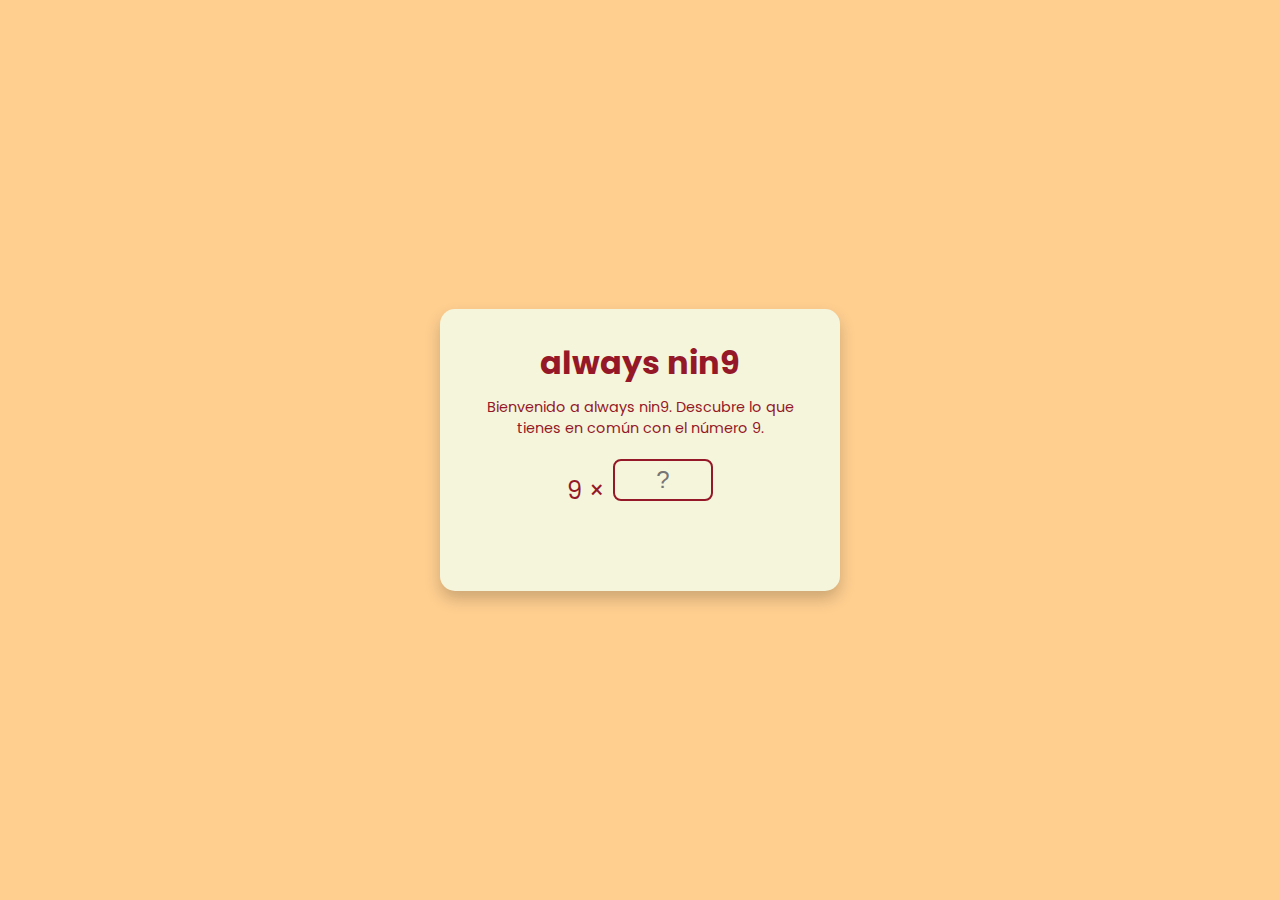
<file: scratch_1.html>
<!DOCTYPE html>
<html lang="es">
<head>
  <meta charset="UTF-8">
  <meta name="viewport" content="width=device-width, initial-scale=1.0">
  <title>always nin9</title>
  <link rel="preconnect" href="https://fonts.googleapis.com">
  <link rel="preconnect" href="https://fonts.gstatic.com" crossorigin>
  <link href="https://fonts.googleapis.com/css2?family=Poppins:wght@400;600;700&display=swap" rel="stylesheet">
  <style>
    * { margin: 0; padding: 0; box-sizing: border-box; }
    body {
      font-family: 'Poppins', sans-serif;
      background-color: #FFCF90;
      height: 100vh;
      display: flex;
      justify-content: center;
      align-items: center;
      overflow: hidden; /* Mantener para evitar barras de scroll */
    }
    .calculator-popup {
      background-color: #f5f5dc; /* Beige claro */
      border-radius: 15px;
      padding: 30px;
      max-width: 400px;
      width: 90%;
      box-shadow: 0 8px 16px rgba(0, 0, 0, 0.2);
      text-align: center;
    }
    h1, p, label { color: #941827; /* Granate */ }
    h1 { margin-bottom: 10px; }
    p { margin-bottom: 20px; font-size: 0.9rem; }
    label { margin-right: 5px; font-size: 1.5rem; vertical-align: middle; }
    input {
      border: 2px solid #941827;
      border-radius: 8px;
      font-size: 1.5rem;
      padding: 5px;
      width: 100px;
      text-align: center;
      background-color: #f5f5dc;
      color: #941827;
      vertical-align: middle;
      margin-bottom: 20px; /* Añadir espacio debajo */
    }
    /* Para navegadores que soportan ocultar flechas en input number */
    input[type=number]::-webkit-inner-spin-button,
    input[type=number]::-webkit-outer-spin-button {
      -webkit-appearance: none;
      margin: 0;
    }
    input[type=number] {
      -moz-appearance: textfield; /* Firefox */
    }

    input:disabled {
      background-color: #ddd;
      color: #777;
      cursor: not-allowed;
    }
    #resetButton {
      margin-top: 20px;
      padding: 10px 20px;
      border: none;
      background: #941827;
      color: white;
      font-size: 1.1rem;
      border-radius: 8px;
      cursor: pointer;
      display: none; /* Oculto inicialmente */
      margin-left: auto;
      margin-right: auto;
      width: fit-content;
    }
    #resetButton:hover {
        background: #b82033; /* Un poco más claro al pasar el ratón */
    }
    .steps > div {
      margin-bottom: 10px; /* Espacio entre pasos/respuesta */
      line-height: 1.4; /* Mejorar legibilidad */
      color: #333; /* Color de texto más oscuro para pasos/respuesta */
    }
    #ai-response {
        min-height: 40px; /* Espacio reservado para la respuesta */
        font-style: italic;
    }
     #ai-response > div { /* Estilo para el mensaje de carga/respuesta */
        color: #333;
    }

  </style>
</head>
<body>
  <div class="calculator-popup">
    <h1>always nin9</h1>
    <p>Bienvenido a always nin9. Descubre lo que tienes en común con el número 9.</p>
    <div>
      <label for="multiplier">9 ×</label>
      <input type="number" id="multiplier" placeholder="?" min="1" max="999999"/>
    </div>
    <div id="steps" class="steps"></div>
    <div id="ai-response" class="steps"></div>
    <button id="resetButton">Reset</button>
  </div>

  <script>
    // --- Referencias a Elementos del DOM ---
    const multiplierInput = document.getElementById("multiplier");
    const stepsDiv = document.getElementById("steps");
    const aiResponseDiv = document.getElementById("ai-response");
    const resetButton = document.getElementById("resetButton");

    // --- Mensajes de Fallback (si falla la llamada al backend/IA) ---
    const brandEssenceMessages = [
      "Recuerda la lección de la pizarra: no importa cuánto se compliquen las cosas, tu esencia siempre vuelve.",
      "Como el 9, tu 'número' interior te define. Vuelve a él para encontrar tu camino.",
      "La vida te presenta desafíos, pero tu esencia, tu '9', permanece inalterable.",
      "¿Sientes que has perdido el rumbo? Busca en tu interior, tu '9' personal te guiará de vuelta.",
      "Tu esencia es única, como la magia del 9. Siempre puedes reconectar con ella.",
      "always nin9 te recuerda: la esencia nunca desaparece. Vuelve a tu '9' para encontrar tu fuerza.",
      "Deja que la historia del 9 te inspire. Cuando todo se complique, vuelve a la simpleza de tu ser.",
      "Tu '9' es tu autenticidad. En un mundo complejo, recuerda quién eres realmente.",
      "Como nos enseñaron, tu esencia es un patrón perfecto. Síguelo para encontrar tu verdad.",
      "Permítete 'volver a la pizarra' de tu vida. Tu esencia, tu '9', siempre estará ahí para guiarte."
    ];

    // --- Estado y Configuración ---
    let calculationInProgress = false;
    const stepTypingDuration = 800;
    const responseTypingDuration = 1500;
    const typingSpeed = 25;
    const postTypingDelay = 300;
    const backendApiUrl = 'https://alwaysnin9calculator.azurewebsites.net/api/generate-message';
    const debounceDelay = 500;
    const resetShowDelay = 2000; // Delay antes de mostrar botón reset tras respuesta (ajustado en finally)

    // --- Funciones Principales ---

    function validateInput(value) {
      const num = Number(value);
      return Number.isInteger(num) && num > 0 && num < 1000000;
    }

    function calculate() {
      if (calculationInProgress) return;

      const multiplier = parseInt(multiplierInput.value, 10);
      stepsDiv.innerHTML = "";
      aiResponseDiv.innerHTML = "";

      if (!validateInput(multiplier)) {
        stepsDiv.innerHTML = `<div>⚠️ Por favor, introduce un número válido (1 - 999999).</div>`;
        resetButton.style.display = "none";
        calculationInProgress = false;
        multiplierInput.disabled = false;
        return;
      }

      calculationInProgress = true;
      multiplierInput.disabled = true;
      resetButton.style.display = "none";

      const product = 9 * multiplier;
      showStep(`9 × ${multiplier} = ${product}`, () => {
        sumDigits(product);
      });
    }

    function showStep(text, callback) {
      const stepElement = document.createElement("div");
      stepsDiv.appendChild(stepElement);
      typeWriterEffect(stepElement, text, stepTypingDuration, callback);
    }

    function sumDigits(number) {
      let sum = number.toString().split('').reduce((a, b) => a + parseInt(b), 0);
      showStep(`${number.toString().split('').join(' + ')} = ${sum}`, () => {
        if (sum > 9) {
          sumDigits(sum);
        } else if (sum === 9) {
          generatePersonalizedIAResponse();
        } else {
          console.error("Suma final inesperada:", sum);
          resetCalculator();
        }
      });
    }

    function typeWriterEffect(element, text, baseDuration, callback) {
      let i = 0;
      element.textContent = "";
      const estimatedInterval = Math.max(typingSpeed, baseDuration / Math.max(1, text.length));

      const intervalId = setInterval(() => {
        if (i < text.length) {
          element.textContent += text.charAt(i);
          i++;
        } else {
          clearInterval(intervalId);
          if (callback) {
            setTimeout(callback, postTypingDelay);
          }
        }
      }, estimatedInterval);
    }

    function showLoading() {
      aiResponseDiv.innerHTML = "";
      const loadingMessage = document.createElement("div");
      loadingMessage.textContent = "⏳ Recordando tu esencia...";
      aiResponseDiv.appendChild(loadingMessage);
    }

    async function generatePersonalizedIAResponse() {
        showLoading();

        try {
            const response = await fetch(backendApiUrl, {
                method: 'POST',
                headers: { 'Content-Type': 'application/json' },
                body: JSON.stringify({})
            });

            // CAMBIO #4: Eliminada la espera artificial ("await new Promise...") de aquí

            if (!response.ok) {
                const errorText = await response.text();
                throw new Error(`Error ${response.status} del backend: ${errorText || response.statusText}`);
            }

            const responseData = await response.json();
            const aiMessage = responseData?.message;

            if (aiMessage) {
                 aiResponseDiv.innerHTML = ""; // Limpiar "Loading..." ANTES de escribir
                 typeWriterEffect(aiResponseDiv, aiMessage.trim(), responseTypingDuration);
            } else {
                console.error("Respuesta del backend OK, pero falta campo 'message':", responseData);
                throw new Error("Formato de respuesta inesperado del backend.");
            }

        } catch (error) {
            console.error('Error al obtener respuesta del backend/IA:', error);
            // Limpiar "Loading..." también en caso de error antes de mostrar fallback
            aiResponseDiv.innerHTML = "";

            // --- Lógica de Fallback ---
            const randomIndex = Math.floor(Math.random() * brandEssenceMessages.length);
            const fallbackMessage = brandEssenceMessages[randomIndex];
            typeWriterEffect(aiResponseDiv, `⚠️ ${fallbackMessage}`, responseTypingDuration);

        } finally {
             // Asegurar que el botón y el input se reactiven después de un tiempo prudencial
             // (después de que la animación de escritura termine)
             const finalDelay = postTypingDelay + responseTypingDuration + 100; // Pequeño margen extra
             setTimeout(() => {
                resetButton.style.display = "block";
                calculationInProgress = false;
                multiplierInput.disabled = false;
            }, finalDelay);
        }
    }

    // --- Utilidad Debounce y Event Listeners ---

    function debounce(func, delay) {
      let timeout;
      return (...args) => {
        clearTimeout(timeout);
        // Ya no llamamos a resetCalculator aquí,
        // dejamos que la interfaz se actualice al inicio de calculate()
        timeout = setTimeout(() => func(...args), delay);
      };
    }

    // Calcular al escribir en el input (con debounce)
    multiplierInput.addEventListener("input", debounce(calculate, debounceDelay));

    // CAMBIO #3: Añadido Event Listener para el botón Reset
    resetButton.addEventListener('click', resetCalculator);

    // --- Función Reset ---
    function resetCalculator() {
      multiplierInput.value = "";
      multiplierInput.disabled = false;
      stepsDiv.textContent = "";
      aiResponseDiv.textContent = "";
      resetButton.style.display = "none";
      calculationInProgress = false;
      multiplierInput.focus(); // Devolver foco al input
    }

  </script>
</body>
</html>
</file>
